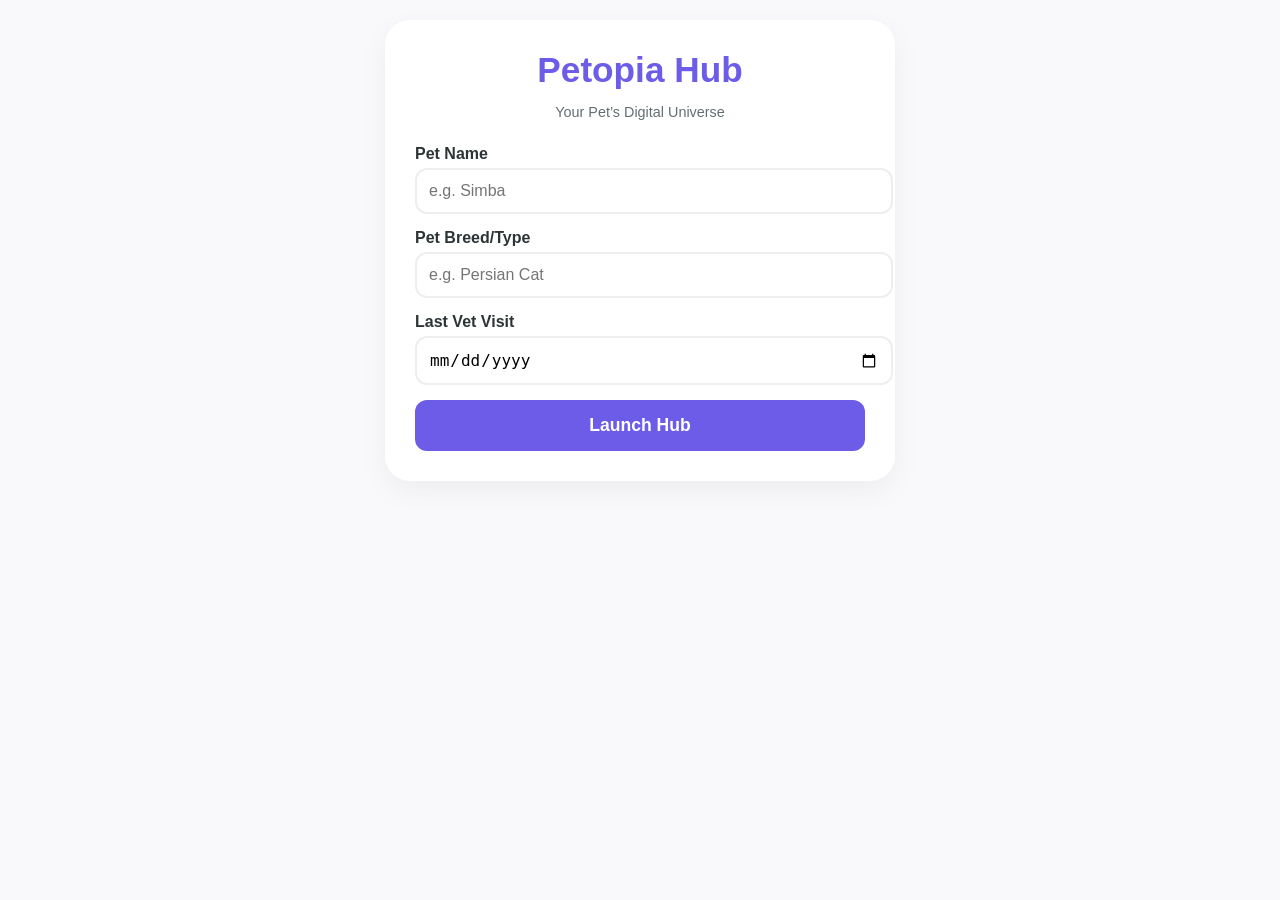
<file: index.html>
<!DOCTYPE html>
<html lang="en">
<head>
    <meta charset="UTF-8">
    <meta name="viewport" content="width=device-width, initial-scale=1.0">
    <title>Petopia Hub | Smart Care</title>
    <link rel="stylesheet" href="style.css">
</head>
<body>

    <div class="hub-container">
        <header class="no-print">
            <h1>Petopia Hub</h1>
            <p>Your Pet’s Digital Universe</p>
        </header>

        <div class="no-print">
            <div class="form-group">
                <label>Pet Name</label>
                <input type="text" id="petName" placeholder="e.g. Simba">
            </div>

            <div class="form-group">
                <label>Pet Breed/Type</label>
                <input type="text" id="petType" placeholder="e.g. Persian Cat">
            </div>

            <div class="form-group">
                <label>Last Vet Visit</label>
                <input type="date" id="vetDate">
            </div>

            <button class="btn-main" onclick="createHub()">Launch Hub</button>
        </div>

        <div id="passport">
            <div style="display: flex; justify-content: space-between;">
                <h2 id="resName" style="margin:0;">Name</h2>
                <span style="color: #00b894; font-weight: bold;">● Active</span>
            </div>
            <p id="resType" style="margin: 5px 0; color: #636e72;">Type</p>

            <div class="tip-box" id="dailyTip">
                <strong>Petopia Tip:</strong> Ready to care for your pet!
            </div>

            <hr style="border: 0; border-top: 1px solid #eee; margin: 15px 0;">
            
            <label>Today's Mood Log:</label>
            <div class="mood-selector no-print">
                <button class="mood-btn" onclick="logMood('Happy')">😊</button>
                <button class="mood-btn" onclick="logMood('Sleepy')">😴</button>
                <button class="mood-btn" onclick="logMood('Energetic')">⚡</button>
                <button class="mood-btn" onclick="logMood('Hungry')">🍖</button>
            </div>
            <p id="moodStatus" style="font-style: italic; font-size: 0.9rem; text-align: center; color: #6c5ce7;"></p>

            <button class="print-btn no-print" onclick="window.print()">Print Care Summary</button>
        </div>
    </div>

    <script src="script.js"></script>
</body>
</html>
</file>
<file: style.css>
:root {
    --primary: #6c5ce7;
    --secondary: #00b894;
    --warning: #fdcb6e;
    --bg: #f9f9fb;
    --card: #ffffff;
}

body {
    font-family: 'Segoe UI', sans-serif;
    background-color: var(--bg);
    margin: 0;
    padding: 20px;
    display: flex;
    flex-direction: column;
    align-items: center;
}

.hub-container {
    background: var(--card);
    max-width: 450px;
    width: 100%;
    border-radius: 25px;
    padding: 30px;
    box-shadow: 0 10px 30px rgba(0,0,0,0.05);
}

header { text-align: center; margin-bottom: 25px; }
header h1 { color: var(--primary); margin: 0; font-size: 2.2rem; }
header p { color: #636e72; font-size: 0.9rem; }

.form-group { margin-bottom: 15px; }
label { display: block; margin-bottom: 5px; font-weight: 600; color: #2d3436; }

input, select {
    width: 100%;
    padding: 12px;
    border: 2px solid #eee;
    border-radius: 12px;
    font-size: 1rem;
    transition: 0.3s;
}

input:focus { border-color: var(--primary); outline: none; }

.btn-main {
    width: 100%;
    background: var(--primary);
    color: white;
    border: none;
    padding: 15px;
    border-radius: 12px;
    font-size: 1.1rem;
    font-weight: bold;
    cursor: pointer;
    transition: 0.3s;
}

#passport {
    margin-top: 30px;
    display: none;
    padding: 20px;
    background: #fff;
    border: 2px solid #f1f2f6;
    border-radius: 20px;
    border-left: 8px solid var(--primary);
}

.mood-selector {
    display: flex;
    justify-content: space-around;
    margin: 15px 0;
}

.mood-btn {
    background: #f1f2f6;
    border: none;
    padding: 10px;
    border-radius: 10px;
    cursor: pointer;
    font-size: 1.2rem;
}

.tip-box {
    background: #e8f0fe;
    padding: 15px;
    border-radius: 10px;
    margin-top: 15px;
    font-size: 0.85rem;
    color: #1a73e8;
    border-left: 4px solid #1a73e8;
}

.print-btn {
    margin-top: 15px;
    background: none;
    border: 1px solid #ddd;
    width: 100%;
    padding: 8px;
    border-radius: 8px;
    cursor: pointer;
    color: #636e72;
}

@media print {
    .no-print { display: none; }
    #passport { display: block !important; border: 1px solid #ccc; }
}
</file>
